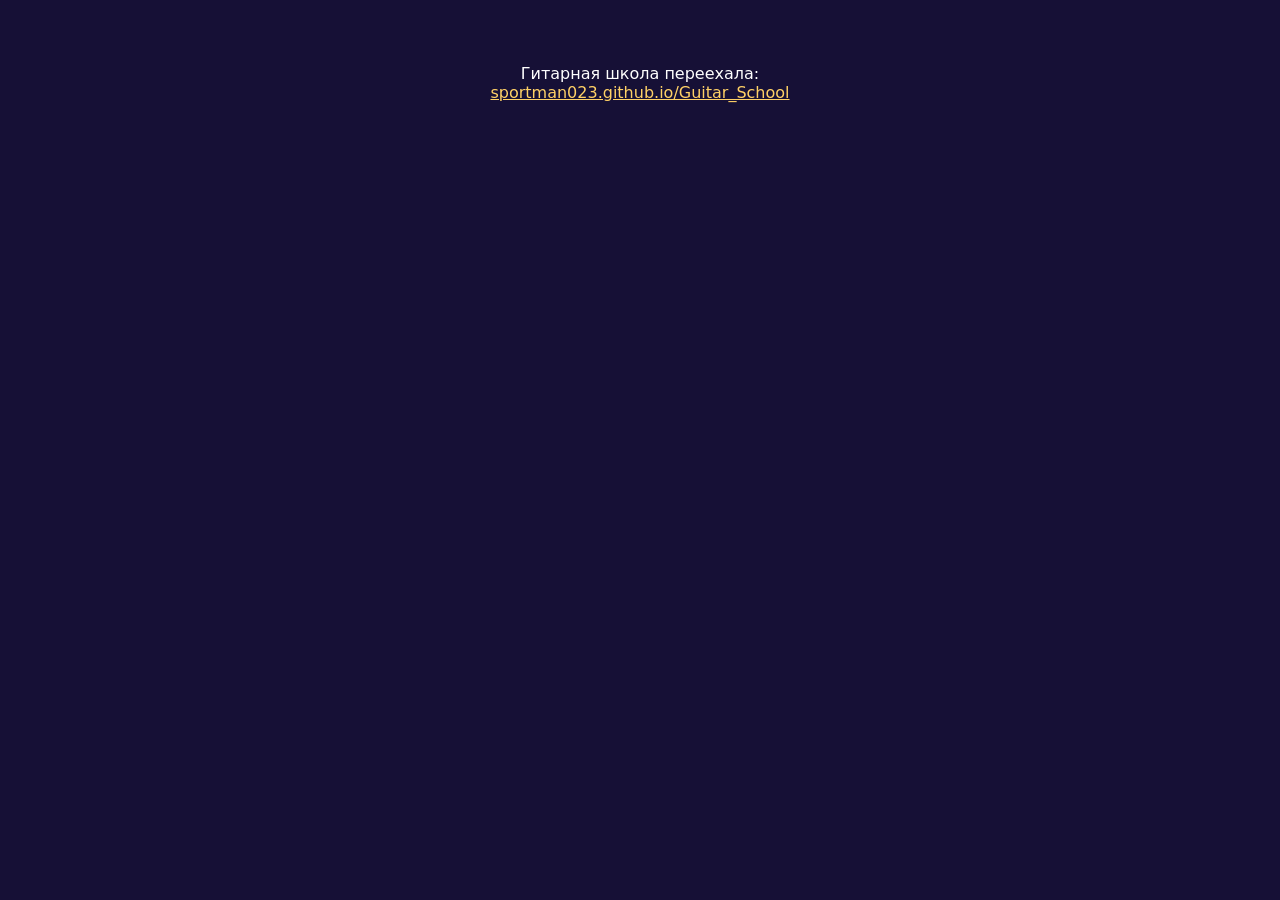
<file: index.html>
<!doctype html>
<html lang="ru">
<head>
<meta charset="utf-8">
<meta name="viewport" content="width=device-width, initial-scale=1">
<title>Гитарная школа переехала</title>
<script>
  // The app moved from /Gitar_School/ to /Guitar_School/ on the same site, so
  // localStorage (and with it every child's stars) stays exactly where it was.
  // Keep the rest of the address (/beta/, #screen) as is.
  var to = location.href.replace(/\/Gitar_School(?=\/|$)/, '/Guitar_School');
  if (to !== location.href) location.replace(to);
</script>
<style>body{font-family:system-ui,sans-serif;background:#161036;color:#fff;text-align:center;padding:40px 16px}a{color:#ffd166}</style>
</head>
<body>
<p>Гитарная школа переехала:<br><a href="https://sportman023.github.io/Guitar_School/">sportman023.github.io/Guitar_School</a></p>
</body>
</html>
</file>
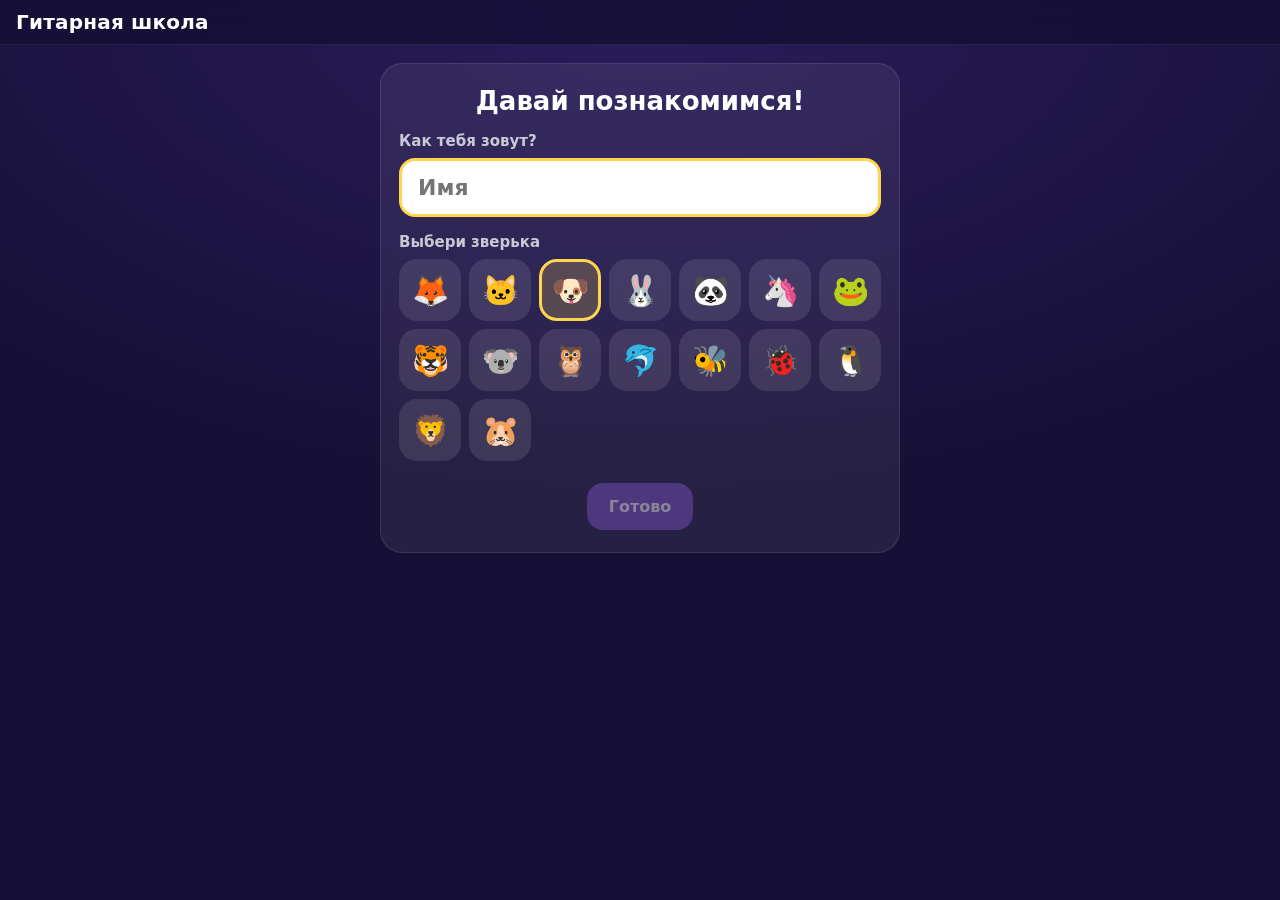
<file: public/index.html>
<!doctype html>
<html lang="ru">
<head>
  <meta charset="utf-8">
  <meta name="viewport" content="width=device-width, initial-scale=1, viewport-fit=cover">
  <meta name="theme-color" content="#161036">
  <title>Гитарная школа</title>
  <link rel="manifest" href="manifest.webmanifest">
  <link rel="icon" href="icons/icon-192.png">
  <link rel="apple-touch-icon" href="icons/icon-192.png">
  <link rel="stylesheet" href="styles.css">
</head>
<body>
  <header class="topbar">
    <button class="topbar__back" id="backBtn" type="button" hidden aria-label="Назад">←</button>
    <h1 class="topbar__title" id="title">Гитарная школа</h1>
    <button class="topbar__player" id="playerBtn" type="button" hidden aria-label="Сменить игрока" title="Сменить игрока"></button>
    <div class="topbar__stars" id="starCounter" hidden>⭐ 0</div>
  </header>
  <main id="app"></main>
  <script type="module" src="js/app.js"></script>
</body>
</html>
</file>
<file: public/styles.css>
:root {
  --bg: #161036;
  --bg-2: #2a1c5c;
  --card: #ffffff;
  --ink: #1d1734;
  --muted: #6f688c;
  --line: rgba(29, 23, 52, .1);
  --radius: 22px;
  --shadow: 0 10px 26px rgba(10, 5, 35, .22);
  --accent: #7E57C2;
  --stage: radial-gradient(120% 90% at 50% 15%, #4b3799 0%, #231652 72%);
  --tint: #f1ecfb;
  color-scheme: dark;
}

* { box-sizing: border-box; }

html, body {
  margin: 0;
  min-height: 100%;
}

body {
  font-family: system-ui, -apple-system, "Segoe UI", Roboto, "Helvetica Neue", sans-serif;
  background: radial-gradient(120% 90% at 50% 0%, var(--bg-2) 0%, var(--bg) 60%) fixed;
  color: #fff;
  -webkit-tap-highlight-color: transparent;
  -webkit-text-size-adjust: 100%;
}

/* ---------- Top bar ---------- */

.topbar {
  position: sticky;
  top: 0;
  z-index: 10;
  display: flex;
  align-items: center;
  gap: 12px;
  padding: max(10px, env(safe-area-inset-top)) 16px 10px;
  background: rgba(22, 16, 54, .85);
  backdrop-filter: blur(12px);
  border-bottom: 1px solid rgba(255, 255, 255, .08);
}

.topbar__back {
  flex: none;
  width: 42px;
  height: 42px;
  border: 0;
  border-radius: 14px;
  font-size: 22px;
  color: #fff;
  background: rgba(255, 255, 255, .12);
  cursor: pointer;
}

.topbar__back:active { transform: scale(.94); }

.topbar__title {
  flex: 1;
  margin: 0;
  font-size: 20px;
  font-weight: 800;
  letter-spacing: .2px;
}

.topbar__player {
  flex: none;
  display: inline-flex;
  align-items: center;
  gap: 6px;
  max-width: 34vw;
  padding: 5px 12px 5px 6px;
  border: 0;
  border-radius: 999px;
  background: rgba(255, 255, 255, .12);
  color: #fff;
  font-family: inherit;
  font-size: 15px;
  font-weight: 800;
  cursor: pointer;
}

.topbar__player:active { transform: scale(.95); }
.topbar__player[hidden],
.topbar__stars[hidden] { display: none; }
.topbar__avatar { font-size: 22px; line-height: 1; }
.topbar__name { overflow: hidden; text-overflow: ellipsis; white-space: nowrap; }

@media (max-width: 480px) {
  .topbar__name { display: none; }
  .topbar__player { padding: 5px 8px; }
}

.topbar__stars {
  flex: none;
  padding: 8px 14px;
  border-radius: 999px;
  font-weight: 800;
  font-size: 15px;
  background: rgba(255, 214, 0, .18);
  color: #ffe082;
  white-space: nowrap;
}

/* The beta copy of the app (beta/ subfolder) wears a badge at the bottom of the screen. */
body.is-beta::after {
  content: "БЕТА";
  position: fixed;
  left: 50%;
  bottom: max(8px, env(safe-area-inset-bottom));
  z-index: 100;
  transform: translateX(-50%);
  padding: 3px 12px;
  border-radius: 999px;
  background: #ff7043;
  color: #fff;
  font-size: 12px;
  font-weight: 800;
  letter-spacing: 1px;
  pointer-events: none;
  opacity: .9;
}

main {
  padding: 18px 16px calc(32px + env(safe-area-inset-bottom));
  max-width: 860px;
  margin: 0 auto;
}

.hello {
  margin: 4px 0 16px;
  font-size: 17px;
  color: rgba(255, 255, 255, .82);
}

.lead {
  margin: 0 0 16px;
  font-size: 16px;
  color: rgba(255, 255, 255, .78);
  text-align: center;
}

/* ---------- Rainbow strip ---------- */

.rainbow-strip {
  display: flex;
  gap: 4px;
  margin-bottom: 20px;
  border-radius: 14px;
  overflow: hidden;
}

.rainbow-strip__item {
  flex: 1;
  padding: 12px 2px;
  border: 0;
  text-align: center;
  font-family: inherit;
  font-size: 13px;
  font-weight: 800;
  background: var(--note-color);
  color: var(--note-ink);
  cursor: pointer;
  transition: transform .12s ease;
}

.rainbow-strip__item:active { transform: scale(.92); }

/* ---------- Main menu ---------- */

.menu {
  display: grid;
  gap: 12px;
}

.menu-card {
  display: flex;
  align-items: center;
  gap: 14px;
  padding: 16px;
  border-radius: var(--radius);
  background: var(--card);
  color: var(--ink);
  text-decoration: none;
  box-shadow: var(--shadow);
  border-left: 8px solid var(--accent);
  transition: transform .12s ease;
}

.menu-card:active { transform: scale(.98); }

.menu-card__emoji {
  flex: none;
  width: 56px;
  height: 56px;
  display: grid;
  place-items: center;
  font-size: 30px;
  border-radius: 18px;
  background: color-mix(in srgb, var(--accent) 18%, white);
}

.menu-card__title { display: flex; align-items: center; flex-wrap: wrap; gap: 6px; font-size: 18px; font-weight: 800; }
.menu-card__sub { font-size: 14px; color: var(--muted); margin-top: 2px; }

/* "Учим" / "Ещё не играли" — the accent darkened, so a light accent stays readable */
.tag {
  display: inline-block;
  justify-self: start;
  margin-top: 8px;
  padding: 3px 10px;
  border-radius: 999px;
  background: color-mix(in srgb, var(--accent) 16%, white);
  color: color-mix(in srgb, var(--accent) 50%, var(--ink));
  font-size: 12px;
  font-weight: 800;
}

.stars { margin-top: 6px; font-size: 15px; line-height: 1; letter-spacing: 2px; }
.stars__one--off { opacity: .3; filter: grayscale(1); }

.link-btn {
  display: block;
  margin: 26px auto 0;
  padding: 8px 14px;
  border: 0;
  background: none;
  color: rgba(255, 255, 255, .45);
  font-size: 14px;
  text-decoration: underline;
  cursor: pointer;
}

/* ---------- Note cards ---------- */

.note-grid {
  display: grid;
  grid-template-columns: repeat(auto-fit, minmax(140px, 1fr));
  gap: 12px;
}

.note-card {
  position: relative;
  display: flex;
  flex-direction: column;
  align-items: center;
  gap: 2px;
  padding: 18px 12px 14px;
  border: 0;
  border-radius: var(--radius);
  background: var(--note-color);
  color: var(--note-ink);
  font-family: inherit;
  cursor: pointer;
  box-shadow: var(--shadow);
  transition: transform .12s ease;
}

.note-card:active { transform: scale(.96); }

.note-card__name { font-size: 34px; font-weight: 900; line-height: 1.1; }
.note-card__latin { font-size: 15px; font-weight: 700; opacity: .75; }
.note-card__color { margin-top: 6px; font-size: 14px; font-weight: 700; opacity: .9; }

.note-card__hint { margin-top: 8px; font-size: 12px; opacity: .65; min-height: 14px; }

/* ---------- Memo ---------- */

.memo {
  margin-top: 26px;
  padding: 18px;
  border-radius: var(--radius);
  background: rgba(255, 255, 255, .07);
  border: 1px solid rgba(255, 255, 255, .1);
}

.memo__title { font-size: 14px; text-transform: uppercase; letter-spacing: .6px; opacity: .6; }
.memo__phrase { margin: 8px 0 14px; font-size: 18px; font-weight: 800; }

.memo__map { display: flex; flex-wrap: wrap; gap: 8px; }

.memo__item {
  padding: 6px 12px;
  border-radius: 999px;
  font-size: 14px;
  font-weight: 700;
  background: var(--note-color);
  color: var(--note-ink);
}

/* ---------- Quiz ---------- */

.progress {
  display: flex;
  align-items: center;
  justify-content: space-between;
  gap: 12px;
  margin-bottom: 18px;
}

.progress__dots { display: flex; gap: 6px; flex-wrap: wrap; }

.dot {
  width: 10px;
  height: 10px;
  border-radius: 50%;
  background: rgba(255, 255, 255, .2);
}

.dot--done { background: #ffd54f; }
.dot--now { background: #fff; transform: scale(1.35); }
.progress__score { font-weight: 800; color: #ffe082; }

.question {
  display: grid;
  place-items: center;
  padding: 22px 16px;
  border-radius: var(--radius);
  background: rgba(255, 255, 255, .07);
  border: 1px solid rgba(255, 255, 255, .1);
}

.prompt { display: grid; place-items: center; gap: 6px; text-align: center; }
.prompt__label { font-size: 14px; color: rgba(255, 255, 255, .65); }
.prompt__big { font-size: 62px; font-weight: 900; line-height: 1.05; }

.prompt__swatch {
  width: 140px;
  height: 140px;
  border-radius: 32px;
  background: var(--note-color);
  box-shadow: 0 0 0 6px rgba(255, 255, 255, .12), var(--shadow);
}

.prompt__play {
  width: 110px;
  height: 110px;
  border: 0;
  border-radius: 50%;
  font-size: 44px;
  cursor: pointer;
  background: var(--accent);
  color: #fff;
  box-shadow: var(--shadow);
}

.prompt__play:active { transform: scale(.95); }

.feedback {
  min-height: 32px;
  margin: 14px 0 4px;
  text-align: center;
  font-size: 17px;
  font-weight: 800;
}

.feedback--good { color: #81c784; }
.feedback--bad { color: #ff8a80; }

.options {
  display: grid;
  grid-template-columns: repeat(auto-fit, minmax(120px, 1fr));
  gap: 12px;
}

.options--colors { grid-template-columns: repeat(2, 1fr); }

.option {
  display: grid;
  place-items: center;
  padding: 14px;
  min-height: 96px;
  border: 2px solid transparent;
  border-radius: var(--radius);
  background: rgba(255, 255, 255, .1);
  color: #fff;
  font-family: inherit;
  cursor: pointer;
  transition: transform .12s ease, border-color .15s ease;
}

.option:active { transform: scale(.96); }
.option:disabled { cursor: default; }
.option--right { border-color: #81c784; background: rgba(129, 199, 132, .25); }
.option--wrong { border-color: #ff8a80; background: rgba(255, 138, 128, .22); opacity: .8; }
.option__name { font-size: 30px; font-weight: 900; }

.bubble {
  display: grid;
  place-items: center;
  width: 82px;
  height: 82px;
  border-radius: 50%;
  box-shadow: var(--shadow);
}

.bubble--color { background: var(--note-color); color: var(--note-ink); }
.bubble--plain { background: rgba(255, 255, 255, .15); }
.bubble--blank { width: 92px; height: 92px; }
.bubble__main { font-size: 26px; font-weight: 900; }
.bubble__sub { font-size: 12px; opacity: .8; }

/* ---------- Round result ---------- */

.result {
  display: grid;
  place-items: center;
  gap: 8px;
  padding: 28px 18px;
  text-align: center;
  border-radius: var(--radius);
  background: rgba(255, 255, 255, .08);
  border: 1px solid rgba(255, 255, 255, .12);
}

.result__emoji { font-size: 64px; }
.result__score { font-size: 30px; font-weight: 900; }
.result__text { color: rgba(255, 255, 255, .75); }
.result__best { font-size: 14px; color: #ffe082; }
.result__stars { font-size: 22px; letter-spacing: 2px; }

.row { display: flex; gap: 12px; flex-wrap: wrap; margin-top: 16px; }
.row--center { justify-content: center; margin-top: 22px; }

.btn {
  padding: 14px 22px;
  border: 0;
  border-radius: 16px;
  font-family: inherit;
  font-size: 16px;
  font-weight: 800;
  text-decoration: none;
  cursor: pointer;
  background: rgba(255, 255, 255, .14);
  color: #fff;
}

.btn--primary { background: var(--accent); }
.btn:active { transform: scale(.97); }

/* ---------- Build the rainbow ---------- */

.slots {
  display: grid;
  grid-template-columns: repeat(7, 1fr);
  gap: 6px;
  margin-bottom: 26px;
}

.slot {
  display: grid;
  place-items: center;
  aspect-ratio: 1 / 1.25;
  border-radius: 14px;
  border: 2px dashed rgba(255, 255, 255, .25);
  font-size: 15px;
  font-weight: 800;
  color: rgba(255, 255, 255, .35);
}

.slot--next { border-color: #ffd54f; color: #ffd54f; }

.slot--filled {
  border: 2px solid transparent;
  background: var(--note-color);
  color: var(--note-ink);
  animation: pop .25s ease;
}

.chips { display: flex; flex-wrap: wrap; gap: 12px; justify-content: center; }

.chip {
  padding: 18px 26px;
  border: 0;
  border-radius: 18px;
  font-family: inherit;
  font-size: 24px;
  font-weight: 900;
  cursor: pointer;
  background: var(--note-color);
  color: var(--note-ink);
  box-shadow: var(--shadow);
}

.chip:active { transform: scale(.95); }
.chip--shake { animation: shake .4s ease; }

@keyframes pop {
  from { transform: scale(.6); opacity: 0; }
  to { transform: scale(1); opacity: 1; }
}

@keyframes shake {
  0%, 100% { transform: translateX(0); }
  20% { transform: translateX(-8px); }
  40% { transform: translateX(8px); }
  60% { transform: translateX(-5px); }
  80% { transform: translateX(5px); }
}

@media (min-width: 620px) {
  .options--colors { grid-template-columns: repeat(4, 1fr); }
  .menu { grid-template-columns: repeat(2, 1fr); }
}

@media (prefers-reduced-motion: reduce) {
  *, *::after {
    animation-duration: .01ms !important;
    animation-iteration-count: 1 !important;
    transition-duration: .01ms !important;
  }
}

/* ---------- Fingers ---------- */

.hand { display: block; width: 100%; height: auto; }
.hand__part { fill: #F2C9A0; }
.hand__nail { fill: #FFE4D0; }

.hand__crease {
  fill: none;
  stroke: #D2986F;
  stroke-width: 1.3;
  stroke-linecap: round;
  opacity: .5;
}

.hand__finger--active .hand__part { fill: var(--accent); }
.hand__finger--active .hand__nail { fill: rgba(255, 255, 255, .72); }

.hand__label-bg { fill: #1b1636; }

.hand__label-text {
  fill: #fffdf5;
  font-size: 11px;
  font-weight: 800;
  text-anchor: middle;
  font-family: inherit;
}

.hand-stage {
  max-width: 230px;
  margin: 0 auto;
  padding: 12px 16px;
  border-radius: 18px;
  background: #fffdf5;
  box-shadow: var(--shadow);
}

.finger-grid {
  display: grid;
  grid-template-columns: repeat(auto-fit, minmax(140px, 1fr));
  gap: 12px;
  margin-top: 14px;
}

.finger-card {
  padding: 10px 12px 14px;
  border-radius: 16px;
  background: #fffdf5;
  box-shadow: var(--shadow);
  text-align: center;
  color: var(--ink);
}

.finger-card .hand { max-width: 92px; margin: 0 auto; }
.finger-card__mark { margin-top: 6px; font-size: 24px; font-weight: 900; }
.finger-card__name { font-size: 14px; font-weight: 700; color: var(--muted); }
.finger-card__from { margin-top: 2px; font-size: 12px; color: var(--muted); }

.poem { display: grid; gap: 10px; margin-top: 14px; }

.poem__stanza {
  display: flex;
  align-items: center;
  gap: 14px;
  padding: 12px 16px;
  border-radius: 16px;
  background: #fffdf5;
  box-shadow: var(--shadow);
  color: var(--ink);
}

.poem__marks {
  flex: none;
  display: flex;
  flex-direction: column;
  gap: 6px;
}

.poem__mark {
  display: grid;
  place-items: center;
  width: 42px;
  height: 42px;
  border-radius: 50%;
  background: var(--accent);
  color: #06323a;
  font-size: 22px;
  font-weight: 900;
}

.poem__line { font-size: 15px; font-weight: 600; line-height: 1.5; }

/* ---------- Staff ---------- */

.staff {
  display: block;
  width: 100%;
  height: auto;
}

.staff__line { stroke: #3a3357; stroke-width: 1.3; }
.staff__ledger { stroke: #3a3357; stroke-width: 1.5; }
.staff__stem { stroke: #1b1636; stroke-width: 1.9; stroke-linecap: round; }
.staff__head { fill: #1b1636; stroke: none; }

.staff__clef { fill: #1b1636; stroke: none; }

/* the "paper" a staff lies on */
.prompt__paper,
.staff-card {
  background: #fffdf5;
  border-radius: 16px;
  padding: 6px 8px;
  box-shadow: var(--shadow);
}

.prompt__paper { width: min(320px, 78vw); }
.prompt__paper--small { width: 100%; padding: 2px 4px; box-shadow: none; }

.staff-grid {
  display: grid;
  grid-template-columns: repeat(auto-fit, minmax(230px, 1fr));
  gap: 14px;
}

.staff-card {
  display: block;
  width: 100%;
  border: 0;
  padding: 10px 12px 14px;
  font-family: inherit;
  text-align: center;
  color: var(--ink);
  cursor: pointer;
  transition: transform .12s ease;
}

.staff-card:active { transform: scale(.97); }
.staff-card__name { margin-top: 4px; font-size: 18px; font-weight: 800; }
.staff-card__place { font-size: 13px; color: var(--muted); margin-top: 2px; }

.options--staves { grid-template-columns: repeat(2, 1fr); }
.options--staves .option { min-height: 0; padding: 8px; }

/* ---------- Toggle ---------- */

.toggle-row { display: flex; justify-content: center; margin: 0 0 16px; }

.toggle {
  display: inline-flex;
  align-items: center;
  gap: 10px;
  padding: 9px 16px 9px 10px;
  border: 1px solid rgba(255, 255, 255, .18);
  border-radius: 999px;
  background: rgba(255, 255, 255, .08);
  color: rgba(255, 255, 255, .8);
  font-family: inherit;
  font-size: 14px;
  font-weight: 700;
  cursor: pointer;
}

.toggle__dot {
  width: 30px;
  height: 18px;
  border-radius: 999px;
  background: rgba(255, 255, 255, .25);
  position: relative;
  transition: background .15s ease;
}

.toggle__dot::after {
  content: '';
  position: absolute;
  top: 3px;
  left: 3px;
  width: 12px;
  height: 12px;
  border-radius: 50%;
  background: #fff;
  transition: transform .15s ease;
}

.toggle--on .toggle__dot { background: linear-gradient(90deg, #E53935, #FB8C00, #FDD835, #43A047, #29B6F6, #3949AB, #8E24AA); }
.toggle--on .toggle__dot::after { transform: translateX(12px); }

/* ---------- Octave chips ---------- */

.chips {
  display: flex;
  flex-wrap: wrap;
  align-items: center;
  justify-content: center;
  gap: 8px;
  margin: 0 0 12px;
}

.chips__label { font-size: 14px; font-weight: 700; color: rgba(255, 255, 255, .7); }

.chip {
  min-width: 56px;
  padding: 8px 14px;
  border: 1px solid rgba(255, 255, 255, .18);
  border-radius: 999px;
  background: rgba(255, 255, 255, .08);
  color: rgba(255, 255, 255, .8);
  font-family: inherit;
  font-size: 15px;
  font-weight: 800;
  cursor: pointer;
}

.chip--on {
  border-color: var(--accent);
  background: var(--accent);
  color: #fff;
}

.chip--on::before { content: '✓ '; }
.chip:active { transform: scale(.95); }

.memo__list { margin: 0; padding-left: 20px; font-size: 15px; line-height: 1.55; color: rgba(255, 255, 255, .8); }
.memo__list li { margin-bottom: 6px; }

@media (min-width: 620px) {
  .options--staves { grid-template-columns: repeat(4, 1fr); }
}

/* ---------- Finger games ---------- */

.prompt__paper--hand { width: min(170px, 46vw); padding: 10px 14px; }
.prompt__hand { font-size: 20px; font-weight: 800; }

.options--marks { grid-template-columns: repeat(4, 1fr); }
.options--marks .option { min-height: 84px; padding: 10px; }
.option__mark { font-size: 40px; font-weight: 900; line-height: 1; }

/* the hands to tap on: side by side, the left one on the left */
.hands-board {
  display: flex;
  justify-content: center;
  gap: 10px;
  padding: 14px 12px 10px;
  border-radius: var(--radius);
  background: #fffdf5;
  box-shadow: var(--shadow);
}

.hands-board__hand { flex: 0 1 220px; min-width: 0; text-align: center; }
.hands-board__name { margin-top: 4px; font-size: 16px; font-weight: 800; color: var(--muted); }

.hand--pickable .hand__finger,
.hand--pickable .hand__hit { cursor: pointer; }
.board.is-answered .hand--pickable * { cursor: default; }

/* the wider invisible outline of a finger, see js/core/hand.js */
.hand__hit { fill: transparent; stroke: transparent; stroke-width: 9; stroke-linejoin: round; }

.hand__finger .hand__part { transition: fill .15s ease; }
.hand__finger.option--right .hand__part { fill: #66bb6a; }
.hand__finger.option--wrong { opacity: 1; }
.hand__finger.option--wrong .hand__part { fill: #ef5350; }
.hand__finger.option--right .hand__nail,
.hand__finger.option--wrong .hand__nail { fill: rgba(255, 255, 255, .72); }

/* ---------- Topics on the home screen ---------- */

.topics {
  display: grid;
  grid-template-columns: repeat(auto-fill, minmax(158px, 1fr));
  gap: 12px;
}

.topic-card {
  display: grid;
  align-content: start;
  gap: 3px;
  padding: 14px;
  border-radius: var(--radius);
  background: var(--card);
  color: var(--ink);
  text-decoration: none;
  box-shadow: var(--shadow);
  transition: transform .12s ease;
}

.topic-card:active { transform: scale(.97); }

.topic-card__emoji {
  display: grid;
  place-items: center;
  width: 58px;
  height: 58px;
  margin-bottom: 8px;
  font-size: 32px;
  border-radius: 18px;
  background: color-mix(in srgb, var(--accent) 18%, white);
}

.topic-card__title {
  display: flex;
  align-items: center;
  flex-wrap: wrap;
  gap: 6px;
  font-size: 18px;
  font-weight: 900;
  line-height: 1.15;
}

.topic-card__sub { font-size: 13px; line-height: 1.35; color: var(--muted); }

/* one dot per game of the topic; the dark-background colours need flipping */
.topic-card__dots { display: flex; flex-wrap: wrap; gap: 8px; margin-top: 10px; }
.topic-card__dots .dot { background: rgba(29, 23, 52, .14); }
.topic-card__dots .dot--done { background: #FFB300; }
.topic-card__dots .dot--perfect { box-shadow: 0 0 0 3px rgba(255, 179, 0, .3); }

/* ---------- Staff lessons ---------- */

.block-title {
  margin: 30px 0 10px;
  font-size: 14px;
  font-weight: 800;
  letter-spacing: 1.2px;
  text-transform: uppercase;
  color: rgba(255, 255, 255, .66);
}

.caption {
  margin: 10px 0 0;
  font-size: 14px;
  line-height: 1.5;
  color: rgba(255, 255, 255, .65);
}

/* a row of notes keeps them at their own size (the picture sets min-width):
   on phones a long ladder scrolls sideways instead of shrinking to crumbs */
.staff-row {
  max-width: 640px;
  margin: 0 auto;
  padding: 10px 10px 4px;
  border-radius: 18px;
  background: #fffdf5;
  box-shadow: var(--shadow);
  overflow-x: auto;
}

.staff__note { cursor: pointer; }
.staff__hit { fill: transparent; }
.staff__note:active .staff__head { opacity: .55; }

.staff__bracket { fill: none; stroke: #9a8f7d; stroke-width: 1.3; }

.staff__bracket-text {
  fill: #7a7183;
  font-size: 10px;
  font-weight: 800;
  text-anchor: middle;
  font-family: inherit;
}

/* answer option: note name with its octave underneath */
.option__stack { display: grid; justify-items: center; gap: 2px; }
.option__octave { font-size: 13px; font-weight: 700; opacity: .7; }

.btn:disabled { opacity: .45; cursor: default; transform: none; }

/* ---------- Players ---------- */

.players__hello {
  margin: 8px 0 20px;
  text-align: center;
  font-size: 26px;
  font-weight: 900;
}

.players__grid {
  display: grid;
  grid-template-columns: repeat(auto-fill, minmax(160px, 1fr));
  gap: 14px;
}

.player-card {
  position: relative;
  overflow: hidden;
  border-radius: var(--radius);
  background: var(--card);
  box-shadow: var(--shadow);
  transition: transform .12s ease;
}

.player-card:active { transform: scale(.97); }

.player-card__pick {
  display: grid;
  justify-items: center;
  gap: 2px;
  width: 100%;
  padding: 0 0 14px;
  border: 0;
  background: none;
  font-family: inherit;
  color: var(--ink);
  cursor: pointer;
}

.player-card__stage {
  display: flex;
  justify-content: center;
  width: 100%;
  height: 180px;
  padding: 12px 0 18px;
  background: var(--stage);
}

.player-card__stage .guitar { width: auto; height: 100%; }

.player-card__avatar {
  position: relative;
  display: grid;
  place-items: center;
  width: 56px;
  height: 56px;
  margin-top: -28px;
  border-radius: 50%;
  background: var(--card);
  box-shadow: 0 4px 12px rgba(10, 5, 35, .25);
  font-size: 34px;
  line-height: 1;
}

.player-card__name {
  max-width: 100%;
  padding: 0 10px;
  font-size: 19px;
  font-weight: 900;
  overflow-wrap: anywhere;
}

.player-card__stars { font-size: 14px; font-weight: 800; color: #B8860B; }

.player-card__edit {
  position: absolute;
  top: 8px;
  right: 8px;
  width: 38px;
  height: 38px;
  border: 0;
  border-radius: 12px;
  background: rgba(255, 255, 255, .16);
  font-size: 16px;
  cursor: pointer;
}

.player-card--add {
  display: grid;
  place-items: center;
  align-content: center;
  gap: 4px;
  min-height: 270px;
  border: 2px dashed rgba(255, 255, 255, .3);
  background: rgba(255, 255, 255, .05);
  box-shadow: none;
  font-family: inherit;
  cursor: pointer;
}

.player-card--add .player-card__name { color: #fff; }
.player-card__plus { font-size: 52px; font-weight: 300; line-height: 1; color: #fff; }

.player-form {
  max-width: 520px;
  margin: 0 auto;
  padding: 22px 18px;
  border-radius: var(--radius);
  background: rgba(255, 255, 255, .07);
  border: 1px solid rgba(255, 255, 255, .1);
}

.player-form__title { margin: 0 0 8px; text-align: center; font-size: 26px; font-weight: 900; }

.player-form__label {
  display: grid;
  gap: 8px;
  margin: 16px 0 8px;
  font-size: 15px;
  font-weight: 700;
  color: rgba(255, 255, 255, .75);
}

.player-form__input {
  width: 100%;
  padding: 14px 16px;
  border: 3px solid transparent;
  border-radius: 16px;
  background: #fff;
  color: var(--ink);
  font-family: inherit;
  font-size: 22px;
  font-weight: 800;
}

.player-form__input:focus { outline: none; border-color: #ffd54f; }

.avatar-grid {
  display: grid;
  grid-template-columns: repeat(auto-fill, minmax(58px, 1fr));
  gap: 8px;
}

.avatar-btn {
  aspect-ratio: 1;
  border: 3px solid transparent;
  border-radius: 18px;
  background: rgba(255, 255, 255, .1);
  font-size: 30px;
  cursor: pointer;
}

.avatar-btn:active { transform: scale(.92); }

.form-links { display: grid; justify-items: center; gap: 2px; margin-top: 22px; }
.form-links .link-btn { margin: 0; }
.avatar-btn--on { border-color: #ffd54f; background: rgba(255, 213, 79, .2); }

/* ---------- Guitar picture ---------- */

.guitar { display: block; width: 100%; height: auto; overflow: visible; }
.gt-icon { display: block; width: 100%; height: 100%; }

.gt__key { fill: #E6E6E6; stroke: #9E9E9E; stroke-width: 1; }
.gt__peg { fill: #F5F5F5; stroke: #8d8d8d; stroke-width: .8; }
.gt__board { fill: #4A2E1C; }
.gt__nut { fill: #F5F0E1; }
.gt__fret { stroke: #C9C2B8; stroke-width: 1.2; }
.gt__inlay { fill: #EDE3CF; }
.gt__rosette { fill: none; stroke: #F3E2C0; stroke-width: 3; }
.gt__rosette--thin { stroke: #6B4226; stroke-width: 1.2; }
.gt__hole { fill: #2B1A10; }
.gt__guard { fill: #FAF6EC; stroke: rgba(0, 0, 0, .15); stroke-width: 1; }
.gt__pickup { fill: #242424; }
.gt__pole { fill: #BDBDBD; }
.gt__knob { fill: #EEEEEE; stroke: #999; stroke-width: 1.2; }
.gt__bridge { fill: #3E2415; }
.gt__bridge--metal { fill: #C7C7C7; stroke: #8f8f8f; stroke-width: 1; }
.gt__saddle { stroke: #F5F0E1; stroke-width: 1.6; }
.gt__string { stroke: #ECE7DB; stroke-linecap: round; }
.gt__glare { fill: #fff; opacity: .22; }
.gt__galaxy-dot { fill: #fff; opacity: .9; }

.gt__sparkle {
  fill: #FFF59D;
  transform-box: fill-box;
  transform-origin: center;
  animation: twinkle 1.6s ease-in-out infinite;
}

.gt__glow { animation: glow 2.4s ease-in-out infinite; }

.gt__flame {
  transform-box: fill-box;
  transform-origin: bottom center;
  animation: flicker .8s ease-in-out infinite alternate;
}

@keyframes twinkle {
  0%, 100% { opacity: .25; transform: scale(.6); }
  50% { opacity: 1; transform: scale(1.1); }
}

@keyframes glow {
  0%, 100% { opacity: .7; }
  50% { opacity: 1; }
}

@keyframes flicker {
  from { transform: scaleY(.84); }
  to { transform: scaleY(1.06); }
}

/* ---------- "My guitar" card on the home screen ---------- */

.guitar-card {
  display: grid;
  grid-template-columns: 120px 1fr;
  gap: 16px;
  align-items: center;
  margin-bottom: 18px;
  padding: 12px 16px 12px 12px;
  border-radius: var(--radius);
  background: var(--card);
  color: var(--ink);
  text-decoration: none;
  box-shadow: var(--shadow);
  transition: transform .12s ease;
}

.guitar-card:active { transform: scale(.98); }

.guitar-card__stage {
  display: flex;
  justify-content: center;
  height: 190px;
  padding: 12px 0;
  border-radius: 16px;
  background: var(--stage);
}

.guitar-card__stage .guitar { width: auto; height: 100%; }

.guitar-card__title { display: flex; align-items: center; flex-wrap: wrap; gap: 8px; font-size: 22px; font-weight: 900; }

.badge {
  padding: 3px 9px;
  border-radius: 999px;
  background: #FF5277;
  color: #fff;
  font-size: 12px;
  font-weight: 900;
  animation: pulse 1.4s ease-in-out infinite;
}

.guitar-card__next { margin-top: 12px; }
.guitar-card__next-row { display: flex; align-items: center; gap: 10px; }

.guitar-card__next-icon {
  flex: none;
  display: flex;
  align-items: center;
  justify-content: center;
  width: 48px;
  height: 48px;
  padding: 6px;
  border-radius: 14px;
  background: var(--tint);
}

.guitar-card__next-icon .guitar { width: auto; height: 100%; }
.guitar-card__next-icon .part__emoji { font-size: 26px; }
.guitar-card__next-text { font-size: 14px; font-weight: 700; color: var(--muted); }
.guitar-card__next-name { font-size: 16px; font-weight: 900; }

.bar { height: 10px; margin-top: 10px; border-radius: 999px; background: #ece8f5; overflow: hidden; }
.bar__fill { height: 100%; border-radius: inherit; background: linear-gradient(90deg, #FFD54F, #FF9800); }

.guitar-card__cta { margin-top: 12px; font-size: 15px; font-weight: 900; color: #7E57C2; }

/* ---------- Guitar workshop ---------- */

.workshop { display: grid; gap: 16px; }

.workshop__stage {
  display: grid;
  justify-items: center;
  gap: 10px;
  padding: 16px 14px;
  border-radius: var(--radius);
  background: var(--stage);
  box-shadow: var(--shadow);
}

.workshop__guitar { display: flex; justify-content: center; height: 250px; }
.workshop__guitar .guitar { width: auto; height: 100%; }
.workshop__stats { font-weight: 800; color: #ffe082; }
.workshop__sound { font-size: 14px; font-weight: 700; color: rgba(255, 255, 255, .7); }

.workshop__tunes { display: flex; flex-wrap: wrap; justify-content: center; gap: 8px; }

.tune {
  display: flex;
  align-items: center;
  gap: 6px;
  padding: 10px 14px;
  border: 2px solid transparent;
  border-radius: 999px;
  background: rgba(255, 255, 255, .14);
  color: #fff;
  font-family: inherit;
  font-size: 15px;
  font-weight: 800;
  cursor: pointer;
}

.tune:active { transform: scale(.96); }
.tune--on { border-color: #ffd54f; background: var(--accent); }

.workshop__tabs { display: grid; grid-template-columns: repeat(4, 1fr); gap: 6px; }

.workshop__tab {
  position: relative;
  display: grid;
  justify-items: center;
  gap: 2px;
  padding: 10px 4px;
  border: 2px solid transparent;
  border-radius: 16px;
  background: rgba(255, 255, 255, .08);
  color: rgba(255, 255, 255, .8);
  font-family: inherit;
  font-size: 13px;
  font-weight: 800;
  cursor: pointer;
}

.workshop__tab span:first-child { font-size: 22px; }
.workshop__tab--on { border-color: #ffd54f; background: rgba(255, 213, 79, .16); color: #fff; }

.workshop__dot {
  position: absolute;
  top: 6px;
  right: 8px;
  width: 10px;
  height: 10px;
  border-radius: 50%;
  background: #FF5277;
}

.workshop__hint {
  min-height: 22px;
  margin: 12px 0 10px;
  text-align: center;
  font-size: 15px;
  font-weight: 700;
  color: #ffe082;
}

.workshop__grid {
  display: grid;
  grid-template-columns: repeat(auto-fill, minmax(104px, 1fr));
  gap: 10px;
}

.part {
  position: relative;
  display: grid;
  justify-items: center;
  align-content: start;
  gap: 4px;
  padding: 10px 6px;
  border: 3px solid transparent;
  border-radius: 18px;
  background: var(--card);
  color: var(--ink);
  font-family: inherit;
  cursor: pointer;
  transition: transform .12s ease;
}

.part:active { transform: scale(.95); }
.part--on { border-color: #ffd54f; box-shadow: 0 0 0 3px rgba(255, 213, 79, .4); }
.part--shake { animation: shake .4s ease; }

.part__preview { display: flex; align-items: center; justify-content: center; width: 100%; height: 78px; }
.part__preview .gt-icon { width: 58px; height: 58px; }
.part__preview .guitar { width: auto; height: 100%; }
.part__emoji { font-size: 36px; line-height: 1; }
.part__name { font-size: 13px; font-weight: 800; line-height: 1.2; text-align: center; overflow-wrap: anywhere; }
.part__lock { font-size: 12px; font-weight: 800; color: var(--muted); }

.part--locked { background: rgba(255, 255, 255, .6); }
.part--locked .part__preview { filter: grayscale(1); opacity: .4; }

.part--new::after {
  content: 'Новое!';
  position: absolute;
  top: -8px;
  right: -4px;
  padding: 2px 7px;
  border-radius: 999px;
  background: #FF5277;
  color: #fff;
  font-size: 11px;
  font-weight: 900;
}

@media (min-width: 720px) {
  .workshop { grid-template-columns: 280px 1fr; align-items: start; }
  .workshop__stage { position: sticky; top: 84px; }
  .workshop__guitar { height: 330px; }
}

/* ---------- Unlock celebration ---------- */

.overlay {
  position: fixed;
  inset: 0;
  z-index: 50;
  display: grid;
  place-items: center;
  padding: 20px;
  background: rgba(10, 5, 30, .72);
  backdrop-filter: blur(4px);
  animation: fade .2s ease;
}

.unlock {
  width: min(420px, 100%);
  padding: 24px 18px;
  border-radius: 26px;
  background: var(--card);
  color: var(--ink);
  text-align: center;
  box-shadow: var(--shadow);
  animation: pop .3s ease;
}

.unlock__emoji { font-size: 56px; animation: bounce 1s ease-in-out infinite; }
.unlock__title { margin: 4px 0 16px; font-size: 22px; font-weight: 900; }
.unlock__items { display: flex; flex-wrap: wrap; justify-content: center; gap: 12px; }
.unlock__item { display: grid; justify-items: center; gap: 6px; width: 130px; }

.unlock__preview {
  display: flex;
  align-items: center;
  justify-content: center;
  width: 96px;
  height: 96px;
  padding: 8px;
  border-radius: 22px;
  background: var(--tint);
}

.unlock__preview .gt-icon { width: 64px; height: 64px; }
.unlock__preview .guitar { width: auto; height: 100%; }
.unlock__name { font-size: 14px; font-weight: 800; }
.unlock .btn:not(.btn--primary) { background: #ece8f5; color: var(--ink); }

@keyframes fade { from { opacity: 0; } }

@keyframes bounce {
  0%, 100% { transform: translateY(0); }
  50% { transform: translateY(-8px); }
}

@keyframes pulse {
  0%, 100% { transform: scale(1); }
  50% { transform: scale(1.08); }
}
</file>
